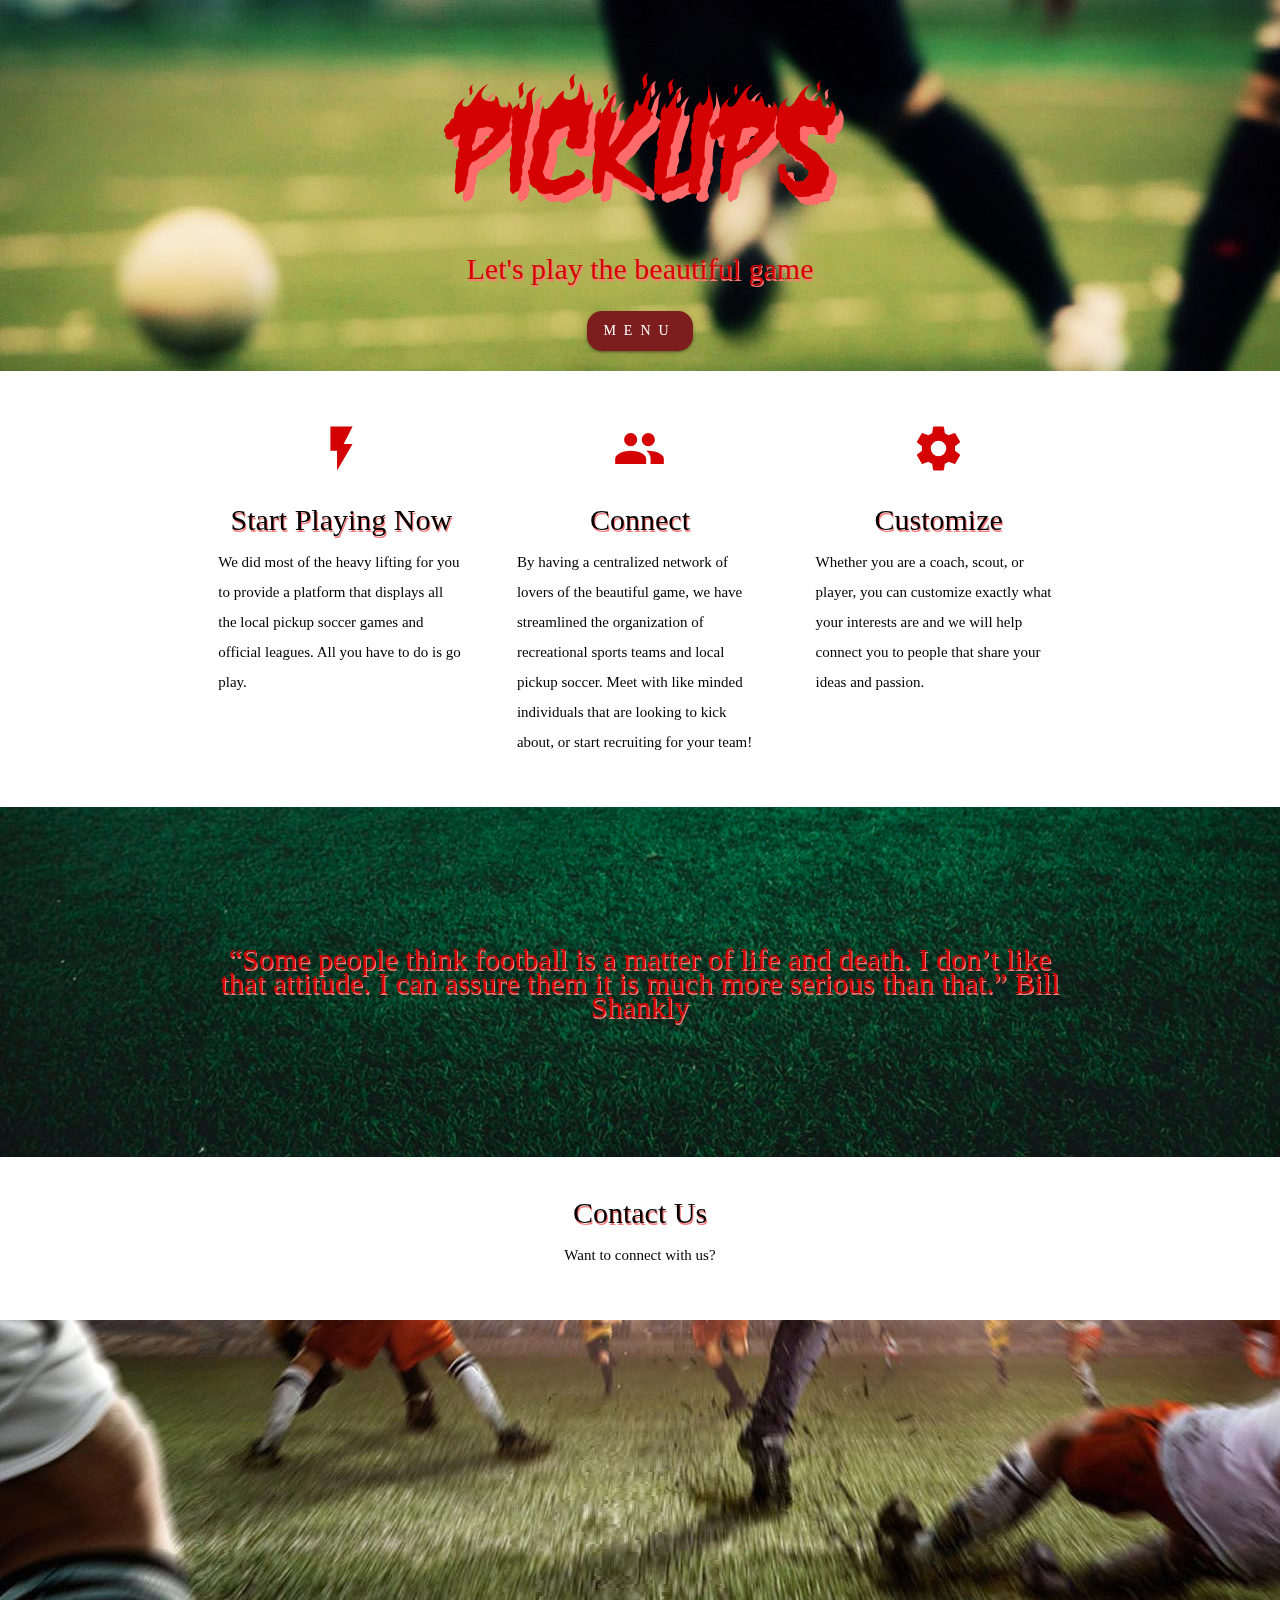
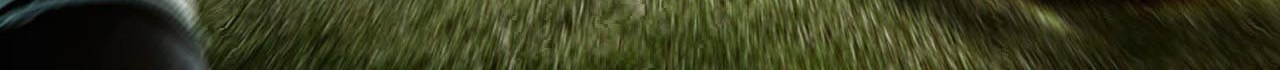
<file: index.html>
<!DOCTYPE html>
<html lang="en">
  <head>
    <meta http-equiv="Content-Type" content="text/html; charset=UTF-8" />
    <meta name="viewport" content="width=device-width, initial-scale=1" />
    <title>PickUps</title>
    <link
      href="https://fonts.googleapis.com/icon?family=Material+Icons"
      rel="stylesheet"
    />
    <link
      href="css/materialize.css"
      type="text/css"
      rel="stylesheet"
      media="screen,projection"
    />
    <link
      href="css/style.css"
      type="text/css"
      rel="stylesheet"
      media="screen,projection"
    />
    <link href="animate.css" type="text/css" rel="stylesheet" />
  </head>
  <body>
    <div id="index-banner" class="parallax-container">
      <div class="section no-pad-bot">
        <div class="container">
          <h1 class="wobble animated">
            PickUps
          </h1>
          <div class="row center">
            <h5 class="header col s12 light">
              Let's play the beautiful game
            </h5>
          </div>
          <div class="row center">
            <a class="dropdown-trigger btn" href="#" data-target="dropdown1"
              >Menu</a
            >
            <ul id="dropdown1" class="dropdown-content" tabindex="0" style="">
              <li tabindex="0">
                <a href="play.html">Play</a>
              </li>
              <li tabindex="0">
                <a href="recruit.html">Recruit</a>
              </li>
              <li tabindex="0">
                <a href="about.html">About</a>
              </li>
              <li tabindex="0">
                <a href="login.html">Login/Register</a>
              </li>
            </ul>
          </div>
          <br /><br />
        </div>
      </div>
      <div class="parallax">
        <img src="soccer2.jpg" alt="Soccer" />
      </div>
    </div>

    <div class="container">
      <div class="section">
        <div class="row">
          <div class="col s12 m4">
            <div class="icon-block">
              <h2 class="center brown-text">
                <i class="material-icons">flash_on</i>
              </h2>
              <h5 class="center">Start Playing Now</h5>

              <p class="light">
                We did most of the heavy lifting for you to provide a platform
                that displays all the local pickup soccer games and official
                leagues. All you have to do is go play.
              </p>
            </div>
          </div>

          <div class="col s12 m4">
            <div class="icon-block">
              <h2 class="center brown-text">
                <i class="material-icons">group</i>
              </h2>
              <h5 class="center">Connect</h5>

              <p class="light">
                By having a centralized network of lovers of the beautiful game,
                we have streamlined the organization of recreational sports
                teams and local pickup soccer. Meet with like minded individuals
                that are looking to kick about, or start recruiting for your
                team!
              </p>
            </div>
          </div>

          <div class="col s12 m4">
            <div class="icon-block">
              <h2 class="center brown-text">
                <i class="material-icons">settings</i>
              </h2>
              <h5 class="center">Customize</h5>

              <p class="light">
                Whether you are a coach, scout, or player, you can customize
                exactly what your interests are and we will help connect you to
                people that share your ideas and passion.
              </p>
            </div>
          </div>
        </div>
      </div>
    </div>

    <div class="parallax-container valign-wrapper">
      <div class="section no-pad-bot">
        <div class="container">
          <div class="row center">
            <h5 class="header col s12 light">
              “Some people think football is a matter of life and death. I don’t
              like that attitude. I can assure them it is much more serious than
              that.” Bill Shankly
            </h5>
          </div>
        </div>
      </div>
      <div class="parallax">
        <img src="soccer1.jpeg" alt="Soccer player" />
      </div>
    </div>

    <div class="container">
      <div class="section">
        <div class="row">
          <div class="col s12 center">
            <h3><i class="mdi-content-send brown-text"></i></h3>
            <h5 class="center">Contact Us</h5>
            <p>
              Want to connect with us?
            </p>
          </div>
        </div>
      </div>
    </div>

    <div class="parallax-container valign-wrapper">
      <div class="section no-pad-bot">
        <div class="container"></div>
      </div>
      <div class="parallax">
        <img src="soccer7.jpg" alt="Soccer Ball" />
      </div>
    </div>

    <script src="https://code.jquery.com/jquery-2.1.1.min.js"></script>
    <script src="js/materialize.js"></script>
    <script src="js/init.js"></script>
  </body>
</html>
</file>
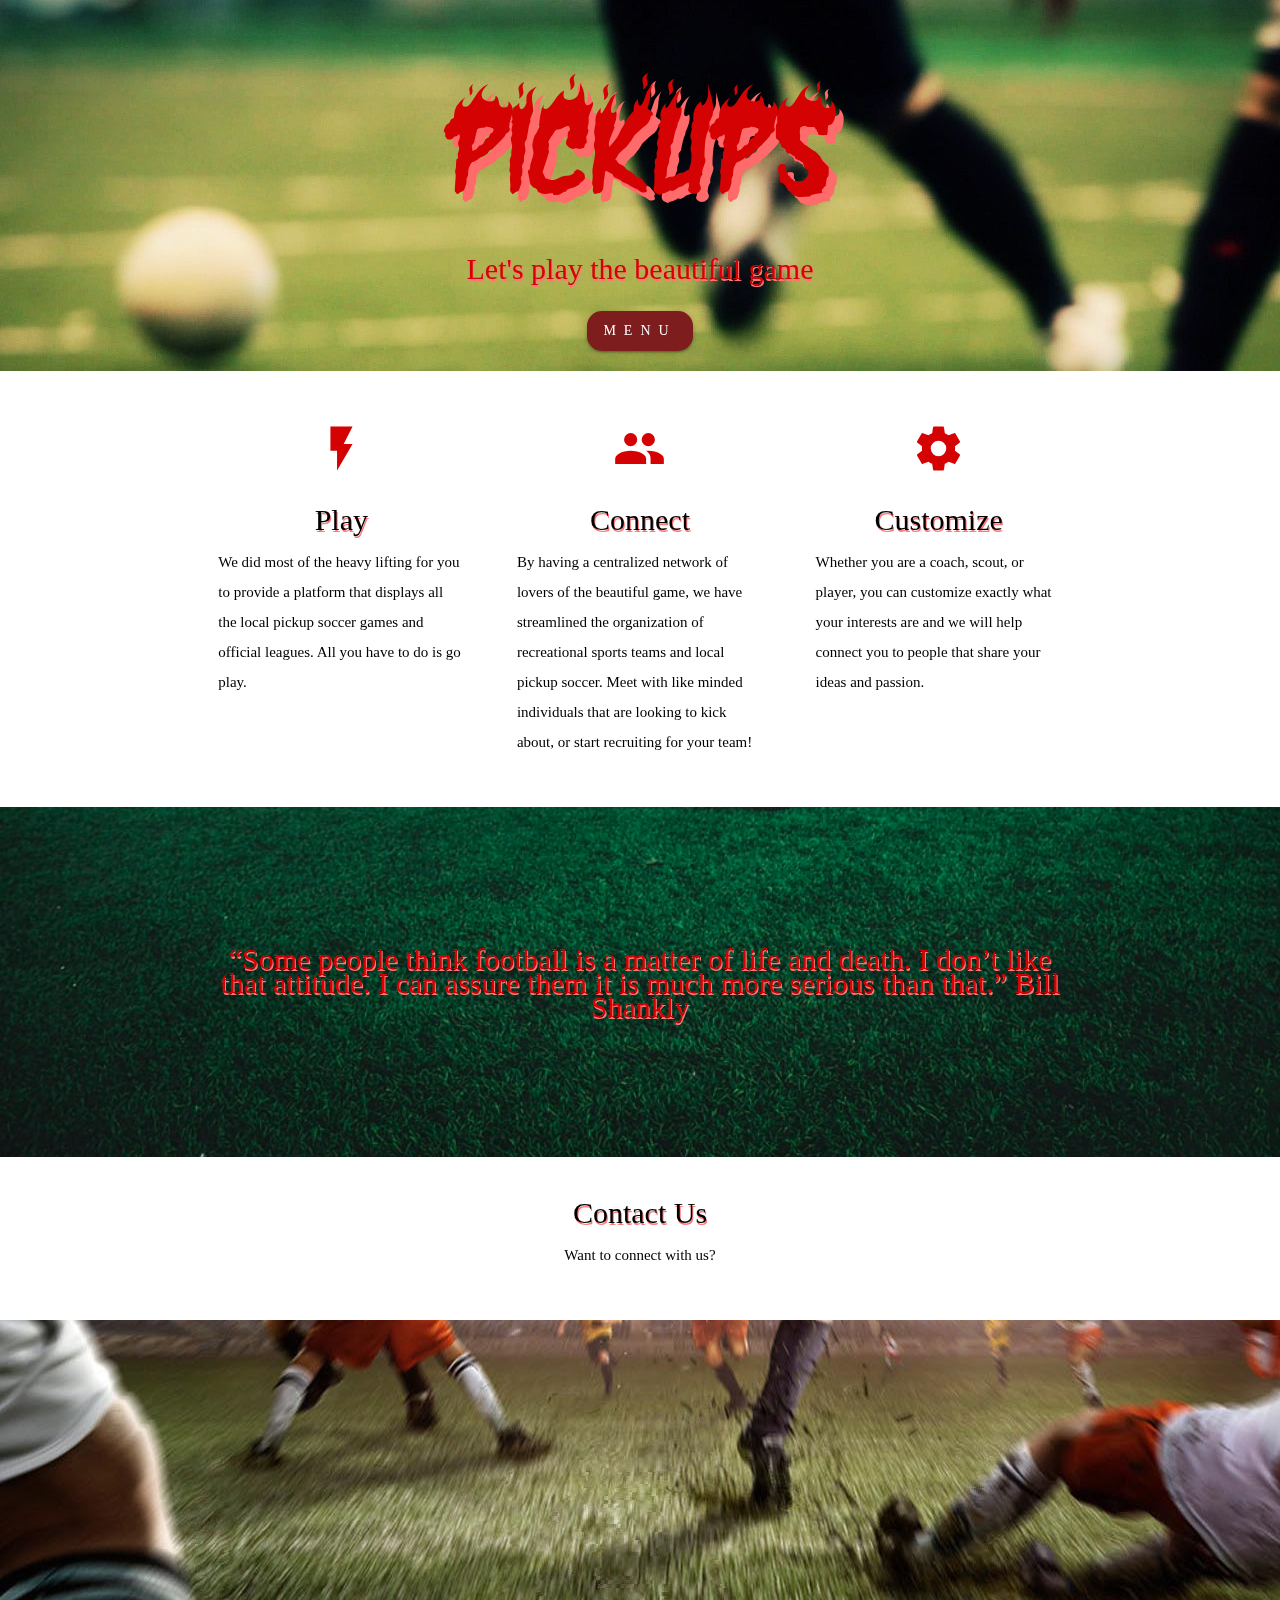
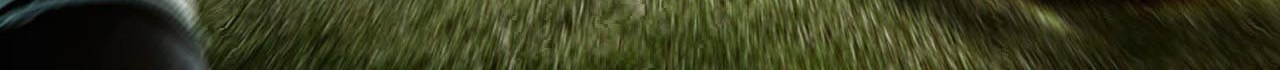
<file: login.html>
<!DOCTYPE html>
<html lang="en">
  <head>
    <meta http-equiv="Content-Type" content="text/html; charset=UTF-8" />
    <meta name="viewport" content="width=device-width, initial-scale=1" />
    <title>Login</title>
    <link
      href="https://fonts.googleapis.com/icon?family=Material+Icons"
      rel="stylesheet"
    />
    <link
      href="css/materialize.css"
      type="text/css"
      rel="stylesheet"
      media="screen,projection"
    />
    <link
      href="css/style.css"
      type="text/css"
      rel="stylesheet"
      media="screen,projection"
    />
    <link href="animate.css" type="text/css" rel="stylesheet" />
  </head>
  <body>
    <div id="index-banner" class="parallax-container">
      <div class="section no-pad-bot">
        <div class="container">
          <h1 class="wobble animated">
            PickUps
          </h1>
          <div class="row center">
            <h5 class="header col s12 light">
              Let's play the beautiful game
            </h5>
          </div>
          <div class="row center">
            <a class="dropdown-trigger btn" href="#" data-target="dropdown1"
              >Menu</a
            >
            <ul id="dropdown1" class="dropdown-content" tabindex="0" style="">
              <li tabindex="0">
                <a href="play.html">Play</a>
              </li>
              <li tabindex="0">
                <a href="recruit.html">Recruit</a>
              </li>
              <li tabindex="0">
                <a href="about.html">About</a>
              </li>
              <li tabindex="0">
                <a href="login.html">Login/Register</a>
              </li>
            </ul>
          </div>
          <br /><br />
        </div>
      </div>
      <div class="parallax">
        <img src="soccer2.jpg" alt="Soccer" />
      </div>
    </div>

    <div class="container">
      <div class="section">
        <div class="row">
          <div class="col s12 m4">
            <div class="icon-block">
              <h2 class="center brown-text">
                <i class="material-icons">flash_on</i>
              </h2>
              <h5 class="center">Play</h5>

              <p class="light">
                We did most of the heavy lifting for you to provide a platform
                that displays all the local pickup soccer games and official
                leagues. All you have to do is go play.
              </p>
            </div>
          </div>

          <div class="col s12 m4">
            <div class="icon-block">
              <h2 class="center brown-text">
                <i class="material-icons">group</i>
              </h2>
              <h5 class="center">Connect</h5>

              <p class="light">
                By having a centralized network of lovers of the beautiful game,
                we have streamlined the organization of recreational sports
                teams and local pickup soccer. Meet with like minded individuals
                that are looking to kick about, or start recruiting for your
                team!
              </p>
            </div>
          </div>

          <div class="col s12 m4">
            <div class="icon-block">
              <h2 class="center brown-text">
                <i class="material-icons">settings</i>
              </h2>
              <h5 class="center">Customize</h5>

              <p class="light">
                Whether you are a coach, scout, or player, you can customize
                exactly what your interests are and we will help connect you to
                people that share your ideas and passion.
              </p>
            </div>
          </div>
        </div>
      </div>
    </div>

    <div class="parallax-container valign-wrapper">
      <div class="section no-pad-bot">
        <div class="container">
          <div class="row center">
            <h5 class="header col s12 light">
              “Some people think football is a matter of life and death. I don’t
              like that attitude. I can assure them it is much more serious than
              that.” Bill Shankly
            </h5>
          </div>
        </div>
      </div>
      <div class="parallax">
        <img src="soccer1.jpeg" alt="Soccer player" />
      </div>
    </div>

    <div class="container">
      <div class="section">
        <div class="row">
          <div class="col s12 center">
            <h3><i class="mdi-content-send brown-text"></i></h3>
            <h5 class="center">Contact Us</h5>
            <p>
              Want to connect with us?
            </p>
          </div>
        </div>
      </div>
    </div>

    <div class="parallax-container valign-wrapper">
      <div class="section no-pad-bot">
        <div class="container"></div>
      </div>
      <div class="parallax">
        <img src="soccer7.jpg" alt="Soccer Ball" />
      </div>
    </div>

    <script src="https://code.jquery.com/jquery-2.1.1.min.js"></script>
    <script src="js/materialize.js"></script>
    <script src="js/init.js"></script>
  </body>
</html>
</file>
<file: css/style.css>
/* Custom Stylesheet */
/**
 * Use this file to override Materialize files so you can update
 * the core Materialize files in the future
 *
 * Made By MaterializeCSS.com
 */

nav ul a,
nav .brand-logo {
  color: #d40202;
}

p {
  line-height: 2rem;
}

.sidenav-trigger {
  color: #d40202;
}

.parallax-container {
  min-height: 350px;
  line-height: 0;
  height: auto;
  color: #d40202;
}
.parallax-container .section {
  width: 100%;
}

@media only screen and (max-width: 992px) {
  .parallax-container .section {
    position: absolute;
    top: 40%;
  }
  #index-banner .section {
    top: 10%;
  }
}

@media only screen and (max-width: 600px) {
  #index-banner .section {
    top: 0;
  }
}

.icon-block {
  padding: 0 15px;
}
.icon-block .material-icons {
  font-size: inherit;
  color: #d40202;
}
</file>
